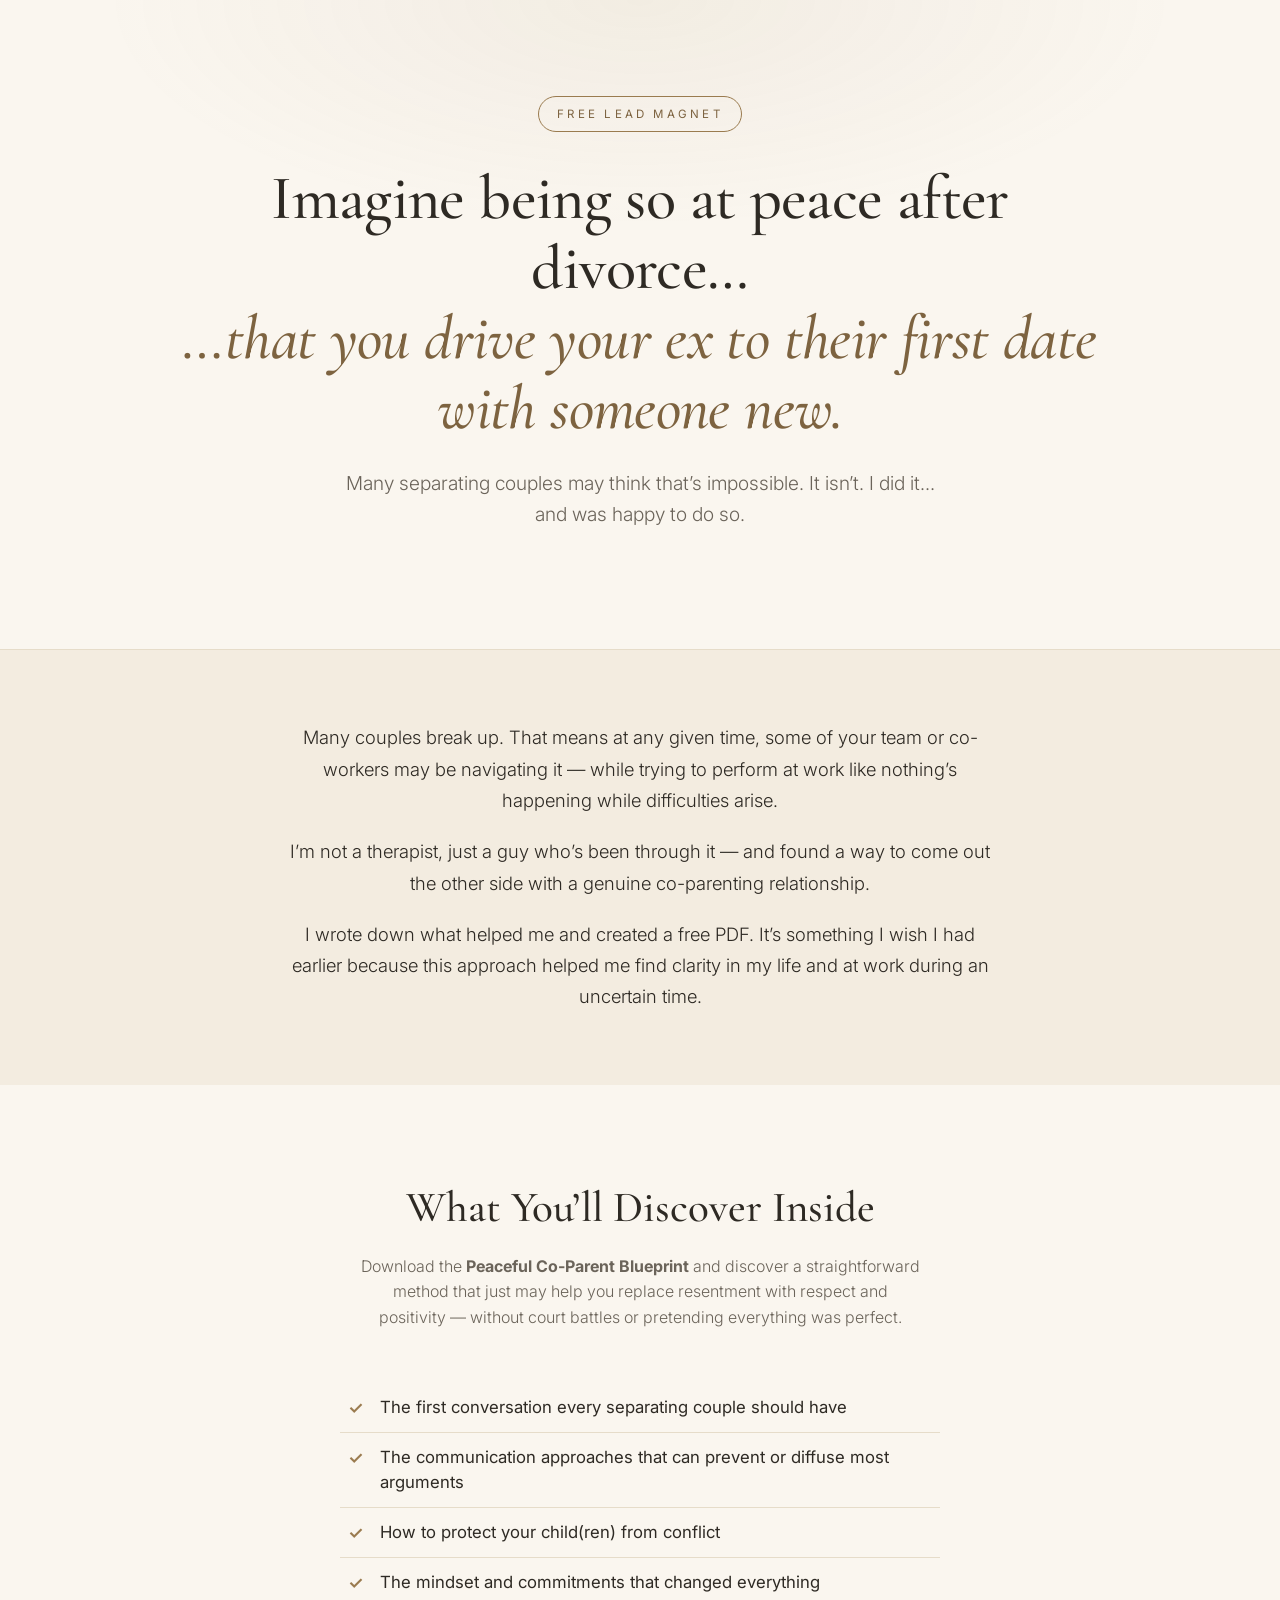
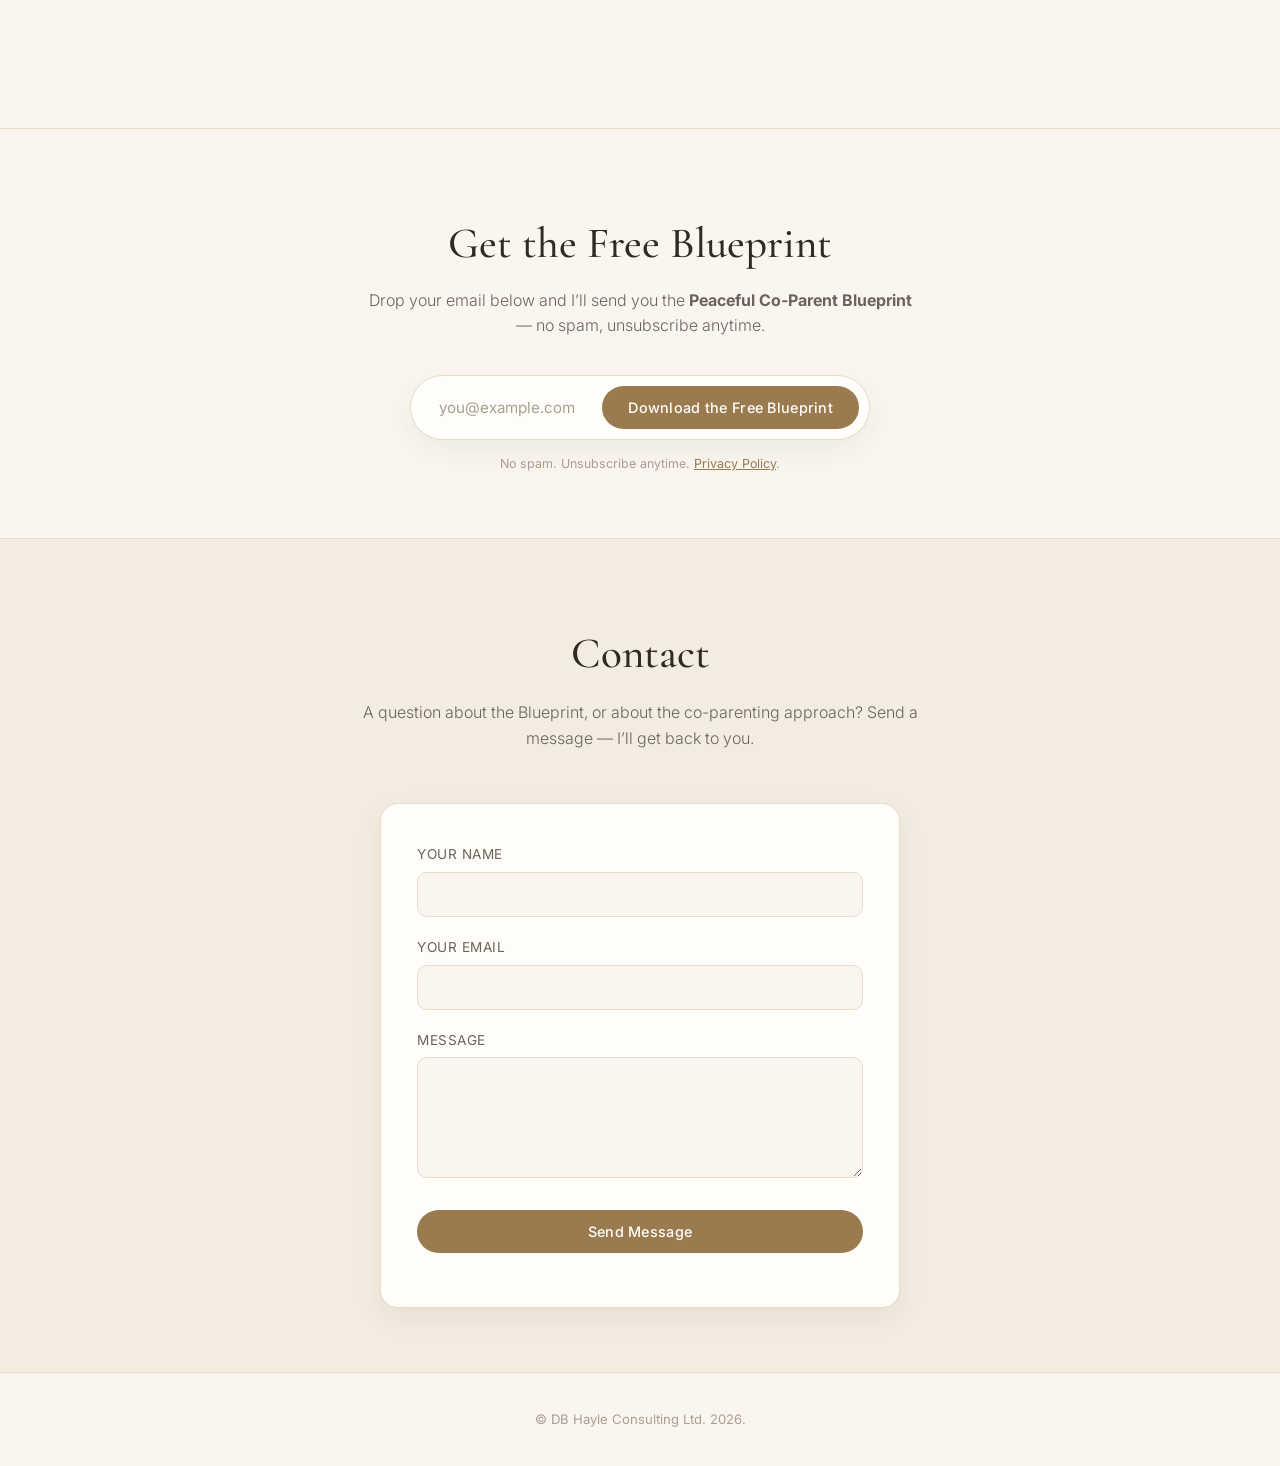
<file: index.html>
<!DOCTYPE html>
<html lang="en">
<head>
  <meta charset="UTF-8">
  <meta name="viewport" content="width=device-width, initial-scale=1.0">
  <meta name="description" content="Get the free Peaceful Co-Parent Blueprint — a straightforward method that helps you replace resentment with respect and positivity after separation.">
  <title>The Peaceful Co-Parent — Free Blueprint</title>
  <link rel="preconnect" href="https://fonts.googleapis.com">
  <link rel="preconnect" href="https://fonts.gstatic.com" crossorigin>
  <link href="https://fonts.googleapis.com/css2?family=Cormorant+Garamond:ital,wght@0,400;0,500;0,600;0,700;1,400;1,500&family=Inter:wght@300;400;500;600&display=swap" rel="stylesheet">
  <link rel="stylesheet" href="styles.css">
</head>
<body>

  <!-- ====== HERO SECTION ====== -->
  <header class="hero">
    <div class="container">
      <div class="hero-content">
        <p class="hero-badge">FREE LEAD MAGNET</p>
        <h1 class="hero-title">
          Imagine being so at peace after divorce&hellip;<br>
          <span class="hero-title-accent">&hellip;that you drive your ex to their first date with someone new.</span>
        </h1>
        <p class="hero-subtitle">
          Many separating couples may think that&rsquo;s impossible. It isn&rsquo;t. I did it&hellip; and was happy to do so.
        </p>
        </div>
      </div>
    </div>
  </header>

  <!-- ====== NARRATIVE ====== -->
  <section class="narrative">
    <div class="container">
      <p class="narrative-text">Many couples break up. That means at any given time, some of your team or co-workers may be navigating it &mdash; while trying to perform at work like nothing&rsquo;s happening while difficulties arise.</p>
      <p class="narrative-text">I&rsquo;m not a therapist, just a guy who&rsquo;s been through it &mdash; and found a way to come out the other side with a genuine co-parenting relationship.</p>
      <p class="narrative-text">I wrote down what helped me and created a free PDF. It&rsquo;s something I wish I had earlier because this approach helped me find clarity in my life and at work during an uncertain time.</p>
    </div>
  </section>

  <!-- ====== WHAT YOU'LL DISCOVER ====== -->
  <section class="inside" id="whats-inside">
    <div class="container">
      <h2 class="section-title">What You&rsquo;ll Discover Inside</h2>
      <p class="section-desc">
        Download the <strong>Peaceful Co-Parent Blueprint</strong> and discover a straightforward method that just may help you replace resentment with respect and positivity &mdash; without court battles or pretending everything was perfect.
      </p>

      <ul class="benefits-list">
        <li class="benefits-item">The first conversation every separating couple should have</li>
        <li class="benefits-item">The communication approaches that can prevent or diffuse most arguments</li>
        <li class="benefits-item">How to protect your child(ren) from conflict</li>
        <li class="benefits-item">The mindset and commitments that changed everything</li>
      </ul>

      
    </div>
  </section>

  <!-- ====== SIGNUP AT BOTTOM ====== -->
  <section class="bottom-signup" id="signup">
    <div class="container">
      <h2 class="section-title">Get the Free Blueprint</h2>
      <p class="section-desc">
        Drop your email below and I&rsquo;ll send you the <strong>Peaceful Co-Parent Blueprint</strong> &mdash; no spam, unsubscribe anytime.
      </p>
      <div class="form-wrap">
        <form id="lead-form" class="lead-form" action="#" method="GET">
          <label for="email" class="sr-only">Your email address</label>
          <input
            type="email"
            id="email"
            name="email"
            placeholder="you@example.com"
            required
            autocomplete="email"
          >
          <button type="submit" class="btn btn-primary">
            Download the Free Blueprint
          </button>
        </form>
        <p class="form-note">No spam. Unsubscribe anytime. <a href="privacy.html" target="_blank" rel="noopener">Privacy Policy</a>.</p>
      </div>

      <!-- Coming Soon fallback (kept for reference) -->
      <div class="form-wrap coming-soon" id="coming-soon" style="display:none;">
        <p class="coming-soon-text">Coming soon &mdash; drop your email below and we'll notify you the moment it's ready.</p>
        <form id="notify-form" class="lead-form" action="#" method="GET">
          <input type="email" id="notify-email" name="email" placeholder="you@example.com" required autocomplete="email">
          <button type="submit" class="btn btn-secondary">Notify Me</button>
        </form>
      </div>
    </div>
  </section>

  <!-- ====== CONTACT ====== -->
  <section class="contact" id="contact">
    <div class="container">
      <h2 class="section-title">Contact</h2>
      <p class="section-desc">
        A question about the Blueprint, or about the co-parenting approach? Send a message &mdash; I&rsquo;ll get back to you.
      </p>
      <div class="contact-card">
        <form id="contact-form" class="contact-form" action="https://formspree.io/f/mzepejnj" method="POST">
          <label for="cf-name">Your name</label>
          <input type="text" id="cf-name" name="name" required autocomplete="name">

          <label for="cf-email">Your email</label>
          <input type="email" id="cf-email" name="email" required autocomplete="email">

          <label for="cf-message">Message</label>
          <textarea id="cf-message" name="message" rows="5" required></textarea>

          <input type="hidden" name="_subject" value="Peaceful Co-Parent — Contact form message">
          <input type="text" name="_gotcha" style="display:none" tabindex="-1" autocomplete="off">

          <button type="submit" class="btn btn-primary">Send Message</button>
        </form>
        <p class="form-status" id="contact-status" role="status"></p>
      </div>
    </div>
  </section>

  <!-- ====== FOOTER ====== -->
  <footer class="footer">
    <div class="container">
      <p>&copy; DB Hayle Consulting Ltd. 2026.</p>
    </div>
  </footer>

  <script src="script.js"></script>
</body>
</html>
</file>
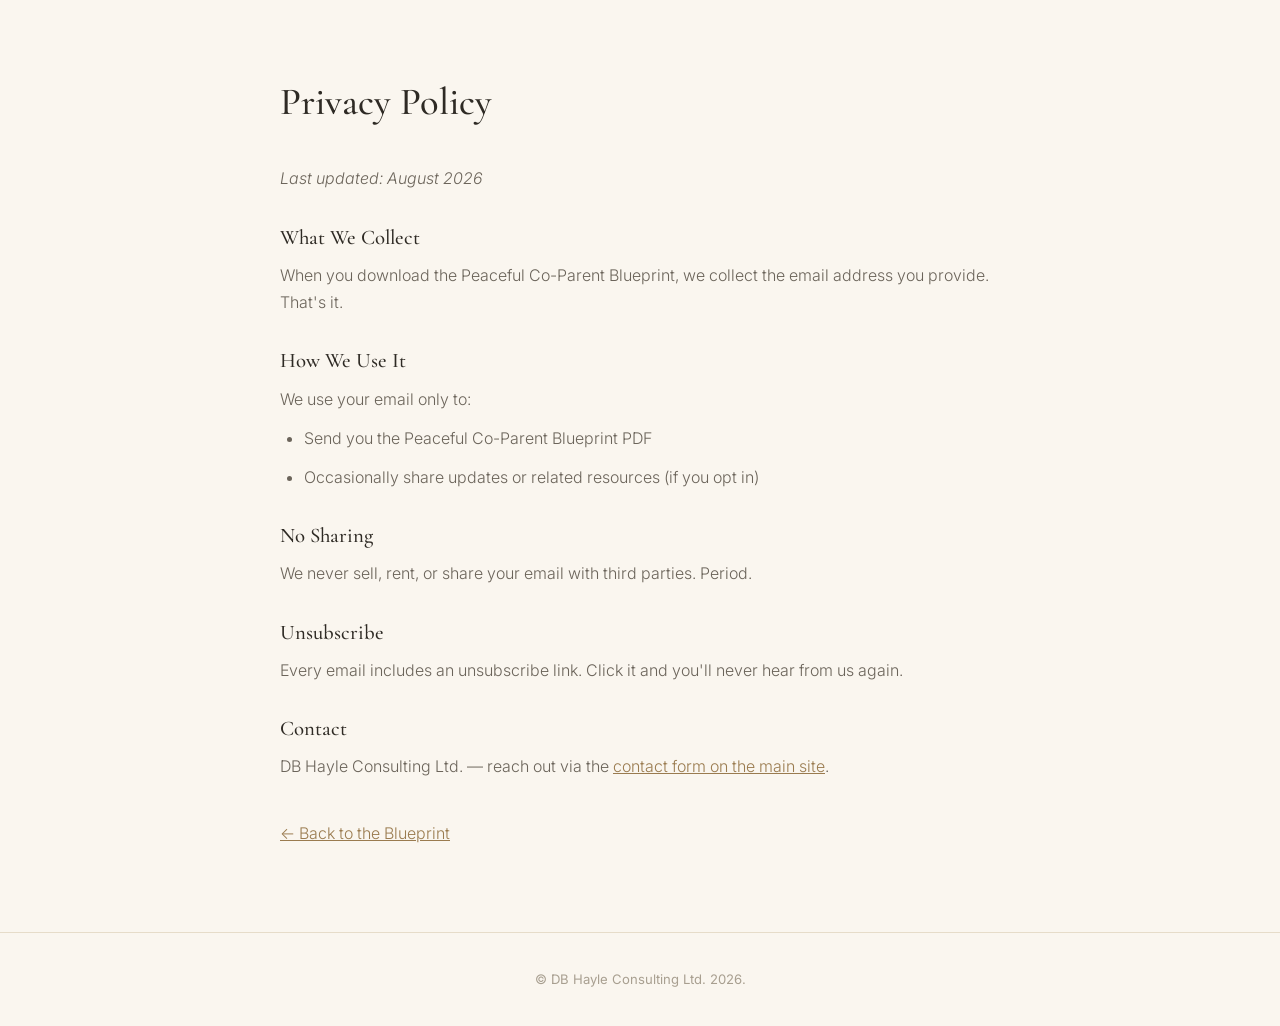
<file: privacy.html>
<!DOCTYPE html>
<html lang="en">
<head>
  <meta charset="UTF-8">
  <meta name="viewport" content="width=device-width, initial-scale=1.0">
  <title>Privacy Policy — The Peaceful Co-Parent</title>
  <link rel="preconnect" href="https://fonts.googleapis.com">
  <link rel="preconnect" href="https://fonts.gstatic.com" crossorigin>
  <link href="https://fonts.googleapis.com/css2?family=Cormorant+Garamond:ital,wght@0,400;0,500;0,600;0,700;1,400;1,500&family=Inter:wght@300;400;500;600&display=swap" rel="stylesheet">
  <link rel="stylesheet" href="styles.css">
  <style>
    .legal-page { padding: 72px 0; max-width: 720px; margin: 0 auto; }
    .legal-page h1 { font-family: var(--serif); font-weight: 500; font-size: clamp(1.8rem, 3.5vw, 2.4rem); margin-bottom: 32px; }
    .legal-page h2 { font-family: var(--serif); font-weight: 500; font-size: 1.3rem; margin-top: 28px; margin-bottom: 8px; }
    .legal-page p, .legal-page li { font-weight: 300; line-height: 1.7; color: var(--ink-soft); margin-bottom: 12px; }
    .legal-page ul { padding-left: 24px; }
    .legal-page a { color: var(--accent); }
  </style>
</head>
<body>
  <section class="legal-page container">
    <h1>Privacy Policy</h1>
    <p><em>Last updated: August 2026</em></p>

    <h2>What We Collect</h2>
    <p>When you download the Peaceful Co-Parent Blueprint, we collect the email address you provide. That's it.</p>

    <h2>How We Use It</h2>
    <p>We use your email only to:</p>
    <ul>
      <li>Send you the Peaceful Co-Parent Blueprint PDF</li>
      <li>Occasionally share updates or related resources (if you opt in)</li>
    </ul>

    <h2>No Sharing</h2>
    <p>We never sell, rent, or share your email with third parties. Period.</p>

    <h2>Unsubscribe</h2>
    <p>Every email includes an unsubscribe link. Click it and you'll never hear from us again.</p>

    <h2>Contact</h2>
    <p>DB Hayle Consulting Ltd. &mdash; reach out via the <a href="index.html#contact">contact form on the main site</a>.</p>

    <p style="margin-top: 40px;"><a href="index.html">&larr; Back to the Blueprint</a></p>
  </section>

  <footer class="footer">
    <div class="container">
      <p>&copy; DB Hayle Consulting Ltd. 2026.</p>
    </div>
  </footer>
</body>
</html>
</file>
<file: styles.css>
/* ============================================================
   The Peaceful Co-Parent — Landing Page
   Aesthetic: warm cream / beige minimalist, photography-poster feel
   Fonts: Cormorant Garamond (headings) + Inter (body)
   ============================================================ */

:root {
  --cream:        #faf6ef;
  --cream-deep:   #f3ece0;
  --ink:          #2e2a24;
  --ink-soft:     #6b645a;
  --accent:       #9a7b4f;   /* warm taupe/gold */
  --accent-deep:  #7d6340;
  --line:         #e6dcc9;
  --white:        #fffdf9;
  --serif: "Cormorant Garamond", Georgia, "Times New Roman", serif;
  --sans:  "Inter", -apple-system, BlinkMacSystemFont, "Segoe UI", sans-serif;
}

* { margin: 0; padding: 0; box-sizing: border-box; }

html { scroll-behavior: smooth; }

body {
  font-family: var(--sans);
  background: var(--cream);
  color: var(--ink);
  line-height: 1.6;
  -webkit-font-smoothing: antialiased;
}

.container {
  max-width: 980px;
  margin: 0 auto;
  padding: 0 24px;
}

.sr-only {
  position: absolute; width: 1px; height: 1px;
  clip: rect(0 0 0 0); overflow: hidden; white-space: nowrap;
}

/* ---------- HERO ---------- */
.hero {
  text-align: center;
  padding: 96px 0 80px;
  background:
    radial-gradient(ellipse 60% 50% at 50% 0%, rgba(154,123,79,0.08), transparent 70%),
    var(--cream);
  border-bottom: 1px solid var(--line);
}

.hero-badge {
  display: inline-block;
  font-size: 0.72rem;
  letter-spacing: 0.28em;
  text-transform: uppercase;
  color: var(--accent-deep);
  border: 1px solid var(--accent);
  border-radius: 999px;
  padding: 8px 18px;
  margin-bottom: 32px;
}

.hero-title {
  font-family: var(--serif);
  font-weight: 500;
  font-size: clamp(2.2rem, 5.4vw, 3.9rem);
  line-height: 1.12;
  letter-spacing: -0.01em;
  margin-bottom: 24px;
}

.hero-title-accent {
  font-style: italic;
  font-weight: 500;
  color: var(--accent-deep);
}

.hero-subtitle {
  font-weight: 300;
  font-size: clamp(1rem, 2vw, 1.2rem);
  max-width: 620px;
  margin: 0 auto 40px;
  color: var(--ink-soft);
}

.hero-subtitle strong { color: var(--ink); font-weight: 500; }

/* ---------- FORM ---------- */
.form-wrap { max-width: 460px; margin: 0 auto; }

.lead-form {
  display: flex;
  gap: 10px;
  background: var(--white);
  padding: 10px;
  border-radius: 999px;
  border: 1px solid var(--line);
  box-shadow: 0 10px 30px rgba(46, 42, 36, 0.06);
}

.lead-form input[type="email"] {
  flex: 1;
  min-width: 0;
  border: none;
  outline: none;
  background: transparent;
  font-family: var(--sans);
  font-size: 0.95rem;
  color: var(--ink);
  padding: 10px 18px;
}

.lead-form input::placeholder { color: #a89f90; }

.btn {
  display: inline-block;
  border: none;
  cursor: pointer;
  font-family: var(--sans);
  font-size: 0.9rem;
  font-weight: 500;
  letter-spacing: 0.02em;
  border-radius: 999px;
  padding: 13px 26px;
  text-decoration: none;
  transition: background 0.2s ease, transform 0.1s ease;
  white-space: nowrap;
}

.btn:active { transform: scale(0.98); }

.btn-primary {
  background: var(--accent);
  color: var(--white);
}

.btn-primary:hover { background: var(--accent-deep); }

.btn-secondary {
  background: var(--cream-deep);
  color: var(--ink);
  border: 1px solid var(--line);
}

.btn-secondary:hover { background: var(--line); }

.form-note {
  margin-top: 14px;
  font-size: 0.78rem;
  color: #a89f90;
}

.form-note a {
  color: var(--accent);
  text-decoration: underline;
}

/* ---------- DOWNLOAD SUCCESS ---------- */
.download-success {
  text-align: center;
  padding: 20px 12px;
}

.success-icon {
  font-size: 2.5rem;
  color: var(--accent);
  margin-bottom: 8px;
  line-height: 1;
}

.success-text {
  font-family: var(--serif);
  font-size: 1.4rem;
  font-weight: 500;
  color: var(--ink);
  margin-bottom: 6px;
}

.success-sub {
  font-size: 0.9rem;
  color: var(--ink-soft);
  font-weight: 300;
  line-height: 1.5;
}

.success-sub strong {
  color: var(--ink);
  font-weight: 500;
  word-break: break-all;
}

.coming-soon-text {
  margin-bottom: 16px;
  font-size: 0.95rem;
  color: var(--ink-soft);
  font-style: italic;
}

/* ---------- AUTHENTICITY ---------- */
.authenticity {
  padding: 72px 0;
  background: var(--cream-deep);
  text-align: center;
}

.auth-blockquote { max-width: 640px; margin: 0 auto; }

.auth-text {
  font-family: var(--serif);
  font-size: clamp(1.5rem, 3.4vw, 2.1rem);
  font-style: italic;
  font-weight: 500;
  line-height: 1.3;
  margin-bottom: 18px;
  white-space: nowrap;
}

.auth-footer {
  font-size: 0.85rem;
  letter-spacing: 0.08em;
  text-transform: uppercase;
  color: var(--ink-soft);
}

.auth-footer strong { color: var(--ink); font-weight: 600; }

/* ---------- WHAT'S INSIDE ---------- */
.inside { padding: 88px 0 72px; text-align: center; }

.section-title {
  font-family: var(--serif);
  font-weight: 500;
  font-size: clamp(1.9rem, 4vw, 2.7rem);
  margin-bottom: 12px;
}

.section-desc {
  max-width: 560px;
  margin: 0 auto 52px;
  color: var(--ink-soft);
  font-weight: 300;
}

.cards {
  display: grid;
  grid-template-columns: repeat(2, 1fr);
  gap: 24px;
  text-align: left;
  margin-bottom: 48px;
}

.card {
  background: var(--white);
  border: 1px solid var(--line);
  border-radius: 14px;
  padding: 30px 28px;
  display: flex;
  flex-direction: column;
  gap: 10px;
  transition: box-shadow 0.25s ease, transform 0.25s ease;
}

.card:hover {
  box-shadow: 0 16px 40px rgba(46, 42, 36, 0.08);
  transform: translateY(-3px);
}

.card-title {
  font-family: var(--serif);
  font-size: 1.45rem;
  font-weight: 600;
  letter-spacing: 0.01em;
}

.card-sample {
  font-family: var(--serif);
  font-size: 1.05rem;
  font-style: italic;
  color: var(--accent-deep);
  line-height: 1.45;
}

.card-label {
  font-size: 0.85rem;
  color: var(--ink-soft);
  margin-top: auto;
  padding-top: 6px;
  border-top: 1px dashed var(--line);
}

.cta-center { text-align: center; }

/* ---------- BOTTOM SIGNUP ---------- */
.bottom-signup {
  padding: 80px 0 64px;
  text-align: center;
  background: var(--cream);
  border-top: 1px solid var(--line);
}

.bottom-signup .section-title {
  margin-bottom: 10px;
}

.bottom-signup .section-desc {
  margin-bottom: 36px;
}

/* ---------- NARRATIVE ---------- */
.narrative {
  padding: 72px 0;
  background: var(--cream-deep);
  text-align: center;
}

.narrative-text {
  font-family: var(--sans);
  font-size: clamp(1rem, 2vw, 1.15rem);
  font-weight: 300;
  line-height: 1.7;
  max-width: 700px;
  margin: 0 auto 20px;
  color: var(--ink);
}

.narrative-text:last-child {
  margin-bottom: 0;
}

/* ---------- BENEFITS LIST ---------- */
.benefits-list {
  list-style: none;
  max-width: 600px;
  margin: 0 auto 48px;
  text-align: left;
  padding: 0;
}

.benefits-item {
  position: relative;
  padding: 12px 12px 12px 40px;
  font-size: 1.05rem;
  line-height: 1.5;
  color: var(--ink);
  border-bottom: 1px solid var(--line);
}

.benefits-item:last-child {
  border-bottom: none;
}

.benefits-item::before {
  content: "\2713";
  position: absolute;
  left: 8px;
  top: 12px;
  color: var(--accent);
  font-weight: 600;
  font-size: 1.1rem;
}

/* ---------- CONTACT ---------- */
.contact {
  padding: 80px 0 64px;
  background: var(--cream-deep);
  border-top: 1px solid var(--line);
  text-align: center;
}

.contact-card {
  max-width: 520px;
  margin: 0 auto;
  background: var(--white);
  border: 1px solid var(--line);
  border-radius: 18px;
  padding: 40px 36px;
  text-align: left;
  box-shadow: 0 10px 30px rgba(46, 42, 36, 0.06);
}

.contact-form label {
  display: block;
  font-size: 0.85rem;
  letter-spacing: 0.04em;
  text-transform: uppercase;
  color: var(--ink-soft);
  margin-bottom: 6px;
}

.contact-form input,
.contact-form textarea {
  width: 100%;
  border: 1px solid var(--line);
  border-radius: 10px;
  background: var(--cream);
  font-family: var(--sans);
  font-size: 0.95rem;
  color: var(--ink);
  padding: 12px 14px;
  margin-bottom: 20px;
  outline: none;
  transition: border-color 0.2s ease, box-shadow 0.2s ease;
}

.contact-form input:focus,
.contact-form textarea:focus {
  border-color: var(--accent);
  box-shadow: 0 0 0 3px rgba(154, 123, 79, 0.12);
}

.contact-form textarea { resize: vertical; min-height: 120px; }

.contact-form .btn { width: 100%; margin-top: 4px; }

.form-status {
  margin-top: 14px;
  font-size: 0.9rem;
  font-weight: 300;
}
.form-status.ok { color: var(--accent-deep); }
.form-status.err { color: #b3553a; }

/* ---------- FOOTER ---------- */
.footer {
  border-top: 1px solid var(--line);
  padding: 36px 0;
  text-align: center;
  font-size: 0.82rem;
  color: #a89f90;
}

/* ---------- RESPONSIVE ---------- */
@media (max-width: 720px) {
  .hero { padding: 72px 0 56px; }
  .cards { grid-template-columns: 1fr; }
  .lead-form { flex-direction: column; border-radius: 18px; }
  .lead-form input[type="email"] { text-align: center; padding: 12px 18px; }
  .lead-form .btn { width: 100%; }
}
</file>
